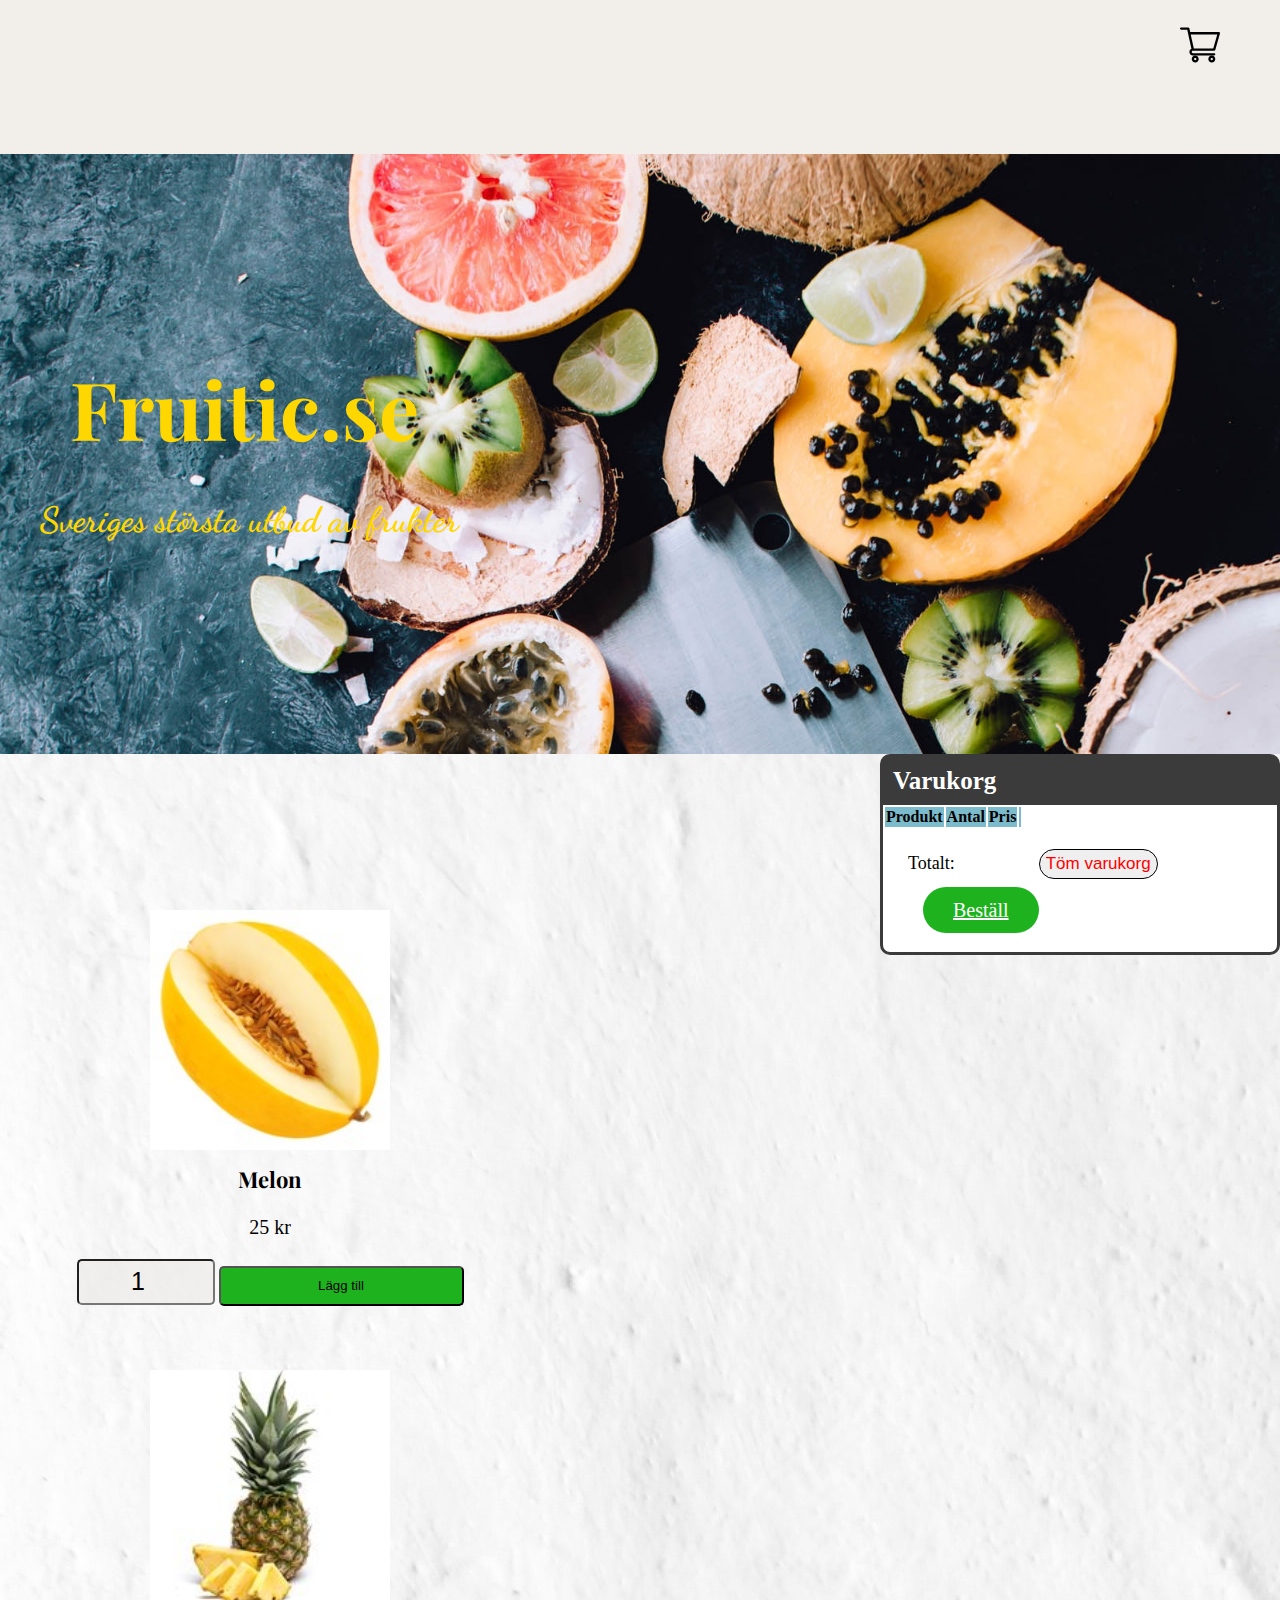
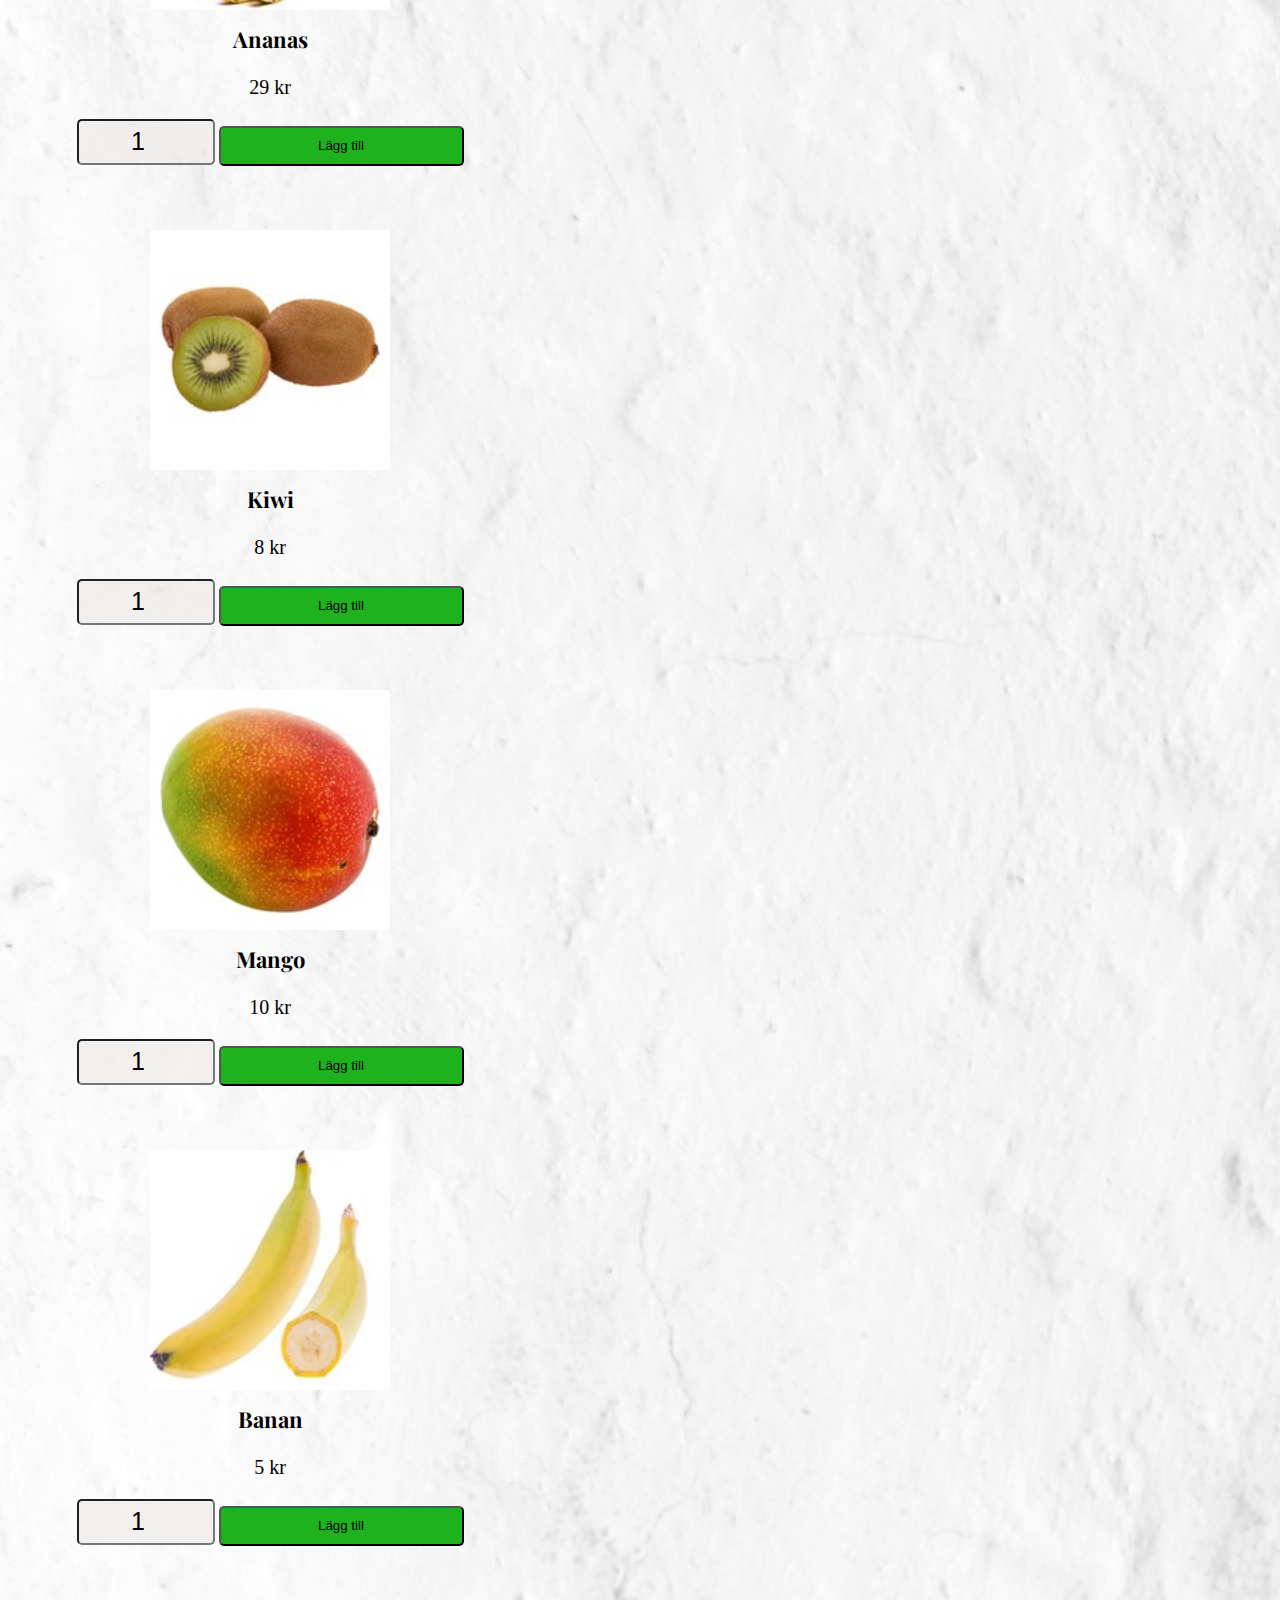
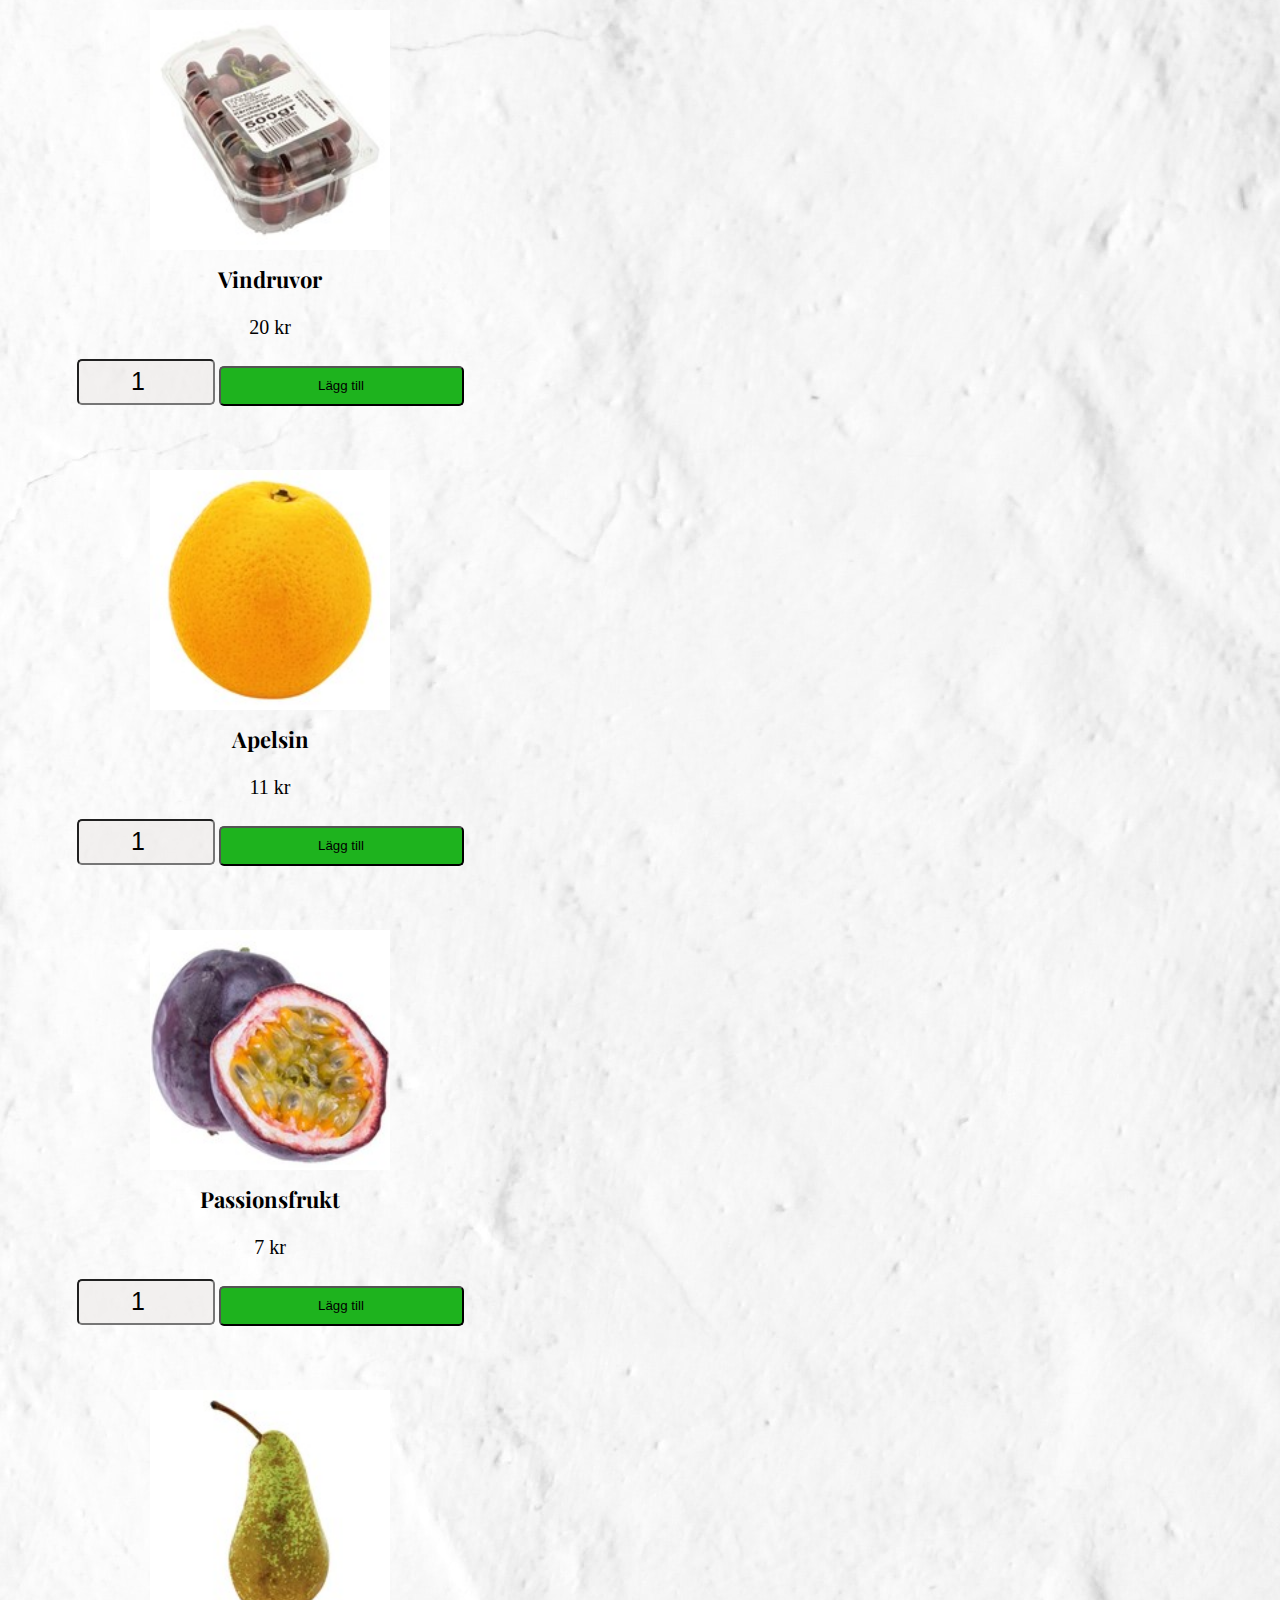
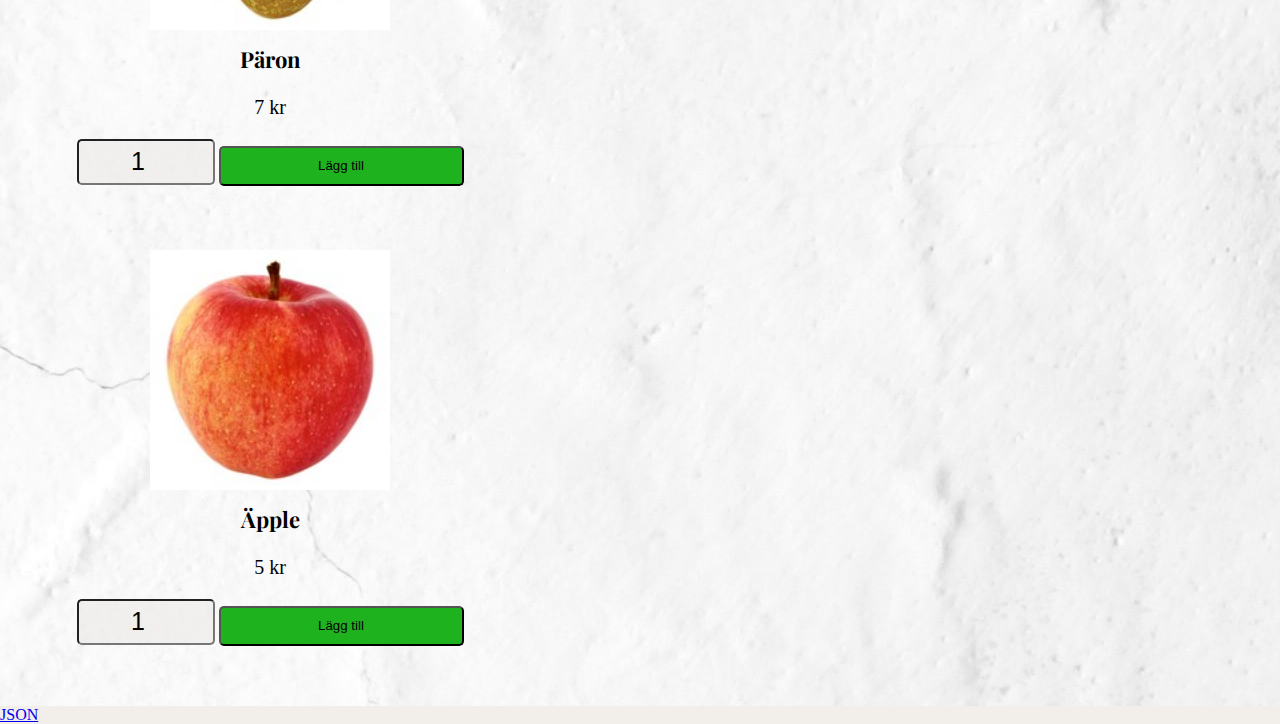
<file: index.html>
<!DOCTYPE html>
<html lang="en">

<head>
    <meta charset="UTF-8"/>
    <meta name="viewport" content="width=device-width, initial-scale=1.0"/>
    <meta http-equiv="X-UA-Compatible" content="ie=edge"/>
    <script src="https://ajax.googleapis.com/ajax/libs/jquery/3.4.1/jquery.min.js"></script>
    <script src="https://maxcdn.bootstrapcdn.com/bootstrap/3.4.1/js/bootstrap.min.js"></script>
    <link href="https://fonts.googleapis.com/css?family=Dancing+Script|Playfair+Display&display=swap" rel="stylesheet">
    <link rel="stylesheet" href="https://bootswatch.com/4/yeti/bootstrap.min.css"/>
    <link rel="stylesheet" type="text/css" href="style1.css"/>
    <title>Fruitic</title>
</head>

<body>
    <nav>
        <img id="toggle-cart-btn" src="./image/supermarket.svg"></button>
    </nav>
    <header>
        <h1>Fruitic.se</h1>
        <h2>Sveriges största utbud av frukter</h2>
    </header>
    <section>
        <ul id="etiquette-wrapper" class="d-flex justify-content-center flex-wrap"></ul>
        <div class="cart-wrapper">
            <div class="cart">
                <h4>Varukorg</h4>
                <table class="table table-striped table-hover table-bordered">
                    <thead class=rubrik>
                        <tr>
                            <th>Produkt</th>
                            <th>Antal</th>
                            <th>Pris</th>
                            <th></th>
                        </tr>
                    </thead>
                    <tbody id="cart-items-holder"></tbody>
                </table>
                <span id="total">Totalt:</span>
                <button id="emptyCartBtn">Töm varukorg</button>
                <a class="order" href="yourOrder.html">Beställ</a>
            </div>
        </div>
    </section>
    <a href="dataBase.json">JSON</a>
    <script src="main.js"></script>
</body>

</html>
</file>
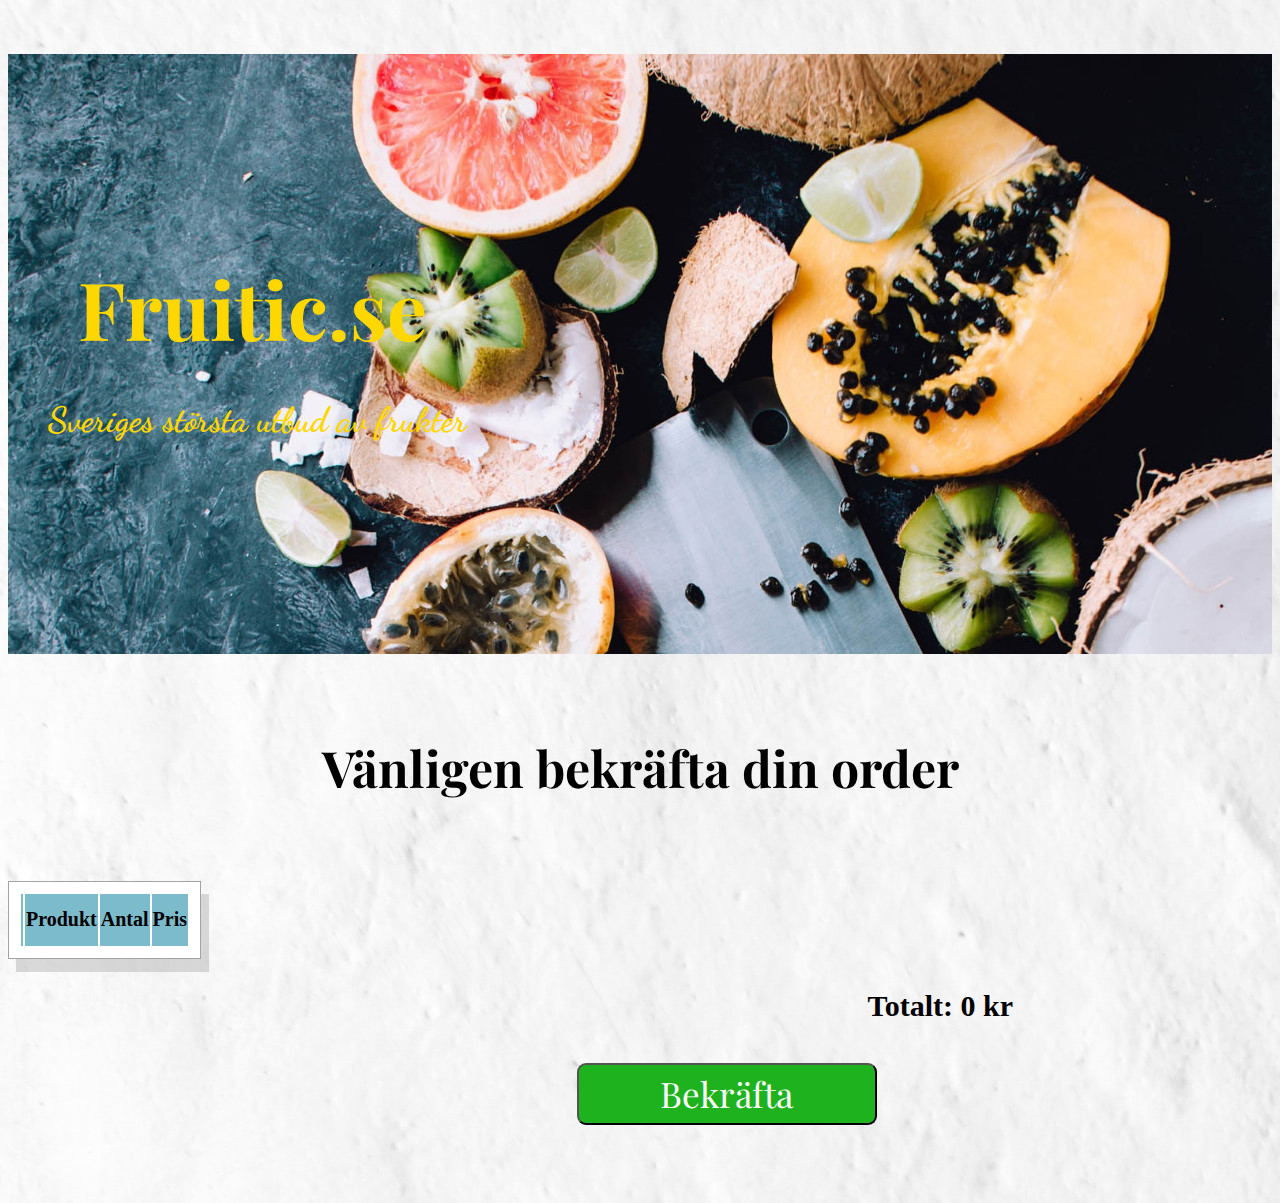
<file: yourOrder.html>
<!DOCTYPE html>
<html lang="en">

<head>
    <meta charset="UTF-8">
    <meta name="viewport" content="width=device-width, initial-scale=1.0">
    <meta http-equiv="X-UA-Compatible" content="ie=edge">
    <script src="https://ajax.googleapis.com/ajax/libs/jquery/3.4.1/jquery.min.js"></script>
    <script src="https://maxcdn.bootstrapcdn.com/bootstrap/3.4.1/js/bootstrap.min.js"></script>
    <link rel="stylesheet" href="https://bootswatch.com/4/yeti/bootstrap.min.css"/>
    <link href="https://fonts.googleapis.com/css?family=Dancing+Script|Playfair+Display&display=swap" rel="stylesheet">
    <link rel="stylesheet" type="text/css" href="style2.css"/>
    <title>Fruitic</title>
</head>

<body>
    <header>
        <h1>Fruitic.se</h1>
        <h2>Sveriges största utbud av frukter</h2>
    </header>
    <h3>Vänligen bekräfta din order</h3>
    <table class="container">
        <thead>
            <th></th>
            <th>Produkt</th>
            <th>Antal</th>
            <th>Pris</th>
        </thead>
        <tbody></tbody>
    </table>
    <span></span>
    <br>
    <a href="index.html"><button>Bekräfta</button></a>
    <script src="yourOrder.js"></script>
</body>

</html>
</file>
<file: style1.css>
body {
    margin: 0;
    padding: 0;
    background:  #F2EEE9;
}
nav {
    display: block;
    height: 100px;
    position: sticky;
    top: 0;
    background:  #F2EEE9;
    z-index: 1;
}
header {
    background-image: url(/image/food-photographer-jennifer-pallian-AZJjIlbZM60-unsplash.jpg);
    height: 600px;
    background-repeat: no-repeat;
    background-size: cover;
}


section {
    display: grid;
    grid-template: 1fr / 1fr 400px;
    background-image: url(/image/bodyBack2.jpg)
}

.card-img-top img {
    height: 380px;
 } 

 .card img{
    object-fit: contain;
    width: 60%;
    padding: 20px;
}

h1 {
    width: 50%;
    color: #ffd700;
    padding-left: 70px;
    padding-top: 200px;
    font-size: 80px;
    font-family: 'Playfair Display', serif;
    position: -webkit-sticky;
    position: sticky;
    z-index: 1;
    top: -13rem;
}

h2 {
    padding-left: 10px;
    margin-top: -15px;
    width: 500px;
    margin-left: 30px;
    color: #ffd700;
    font-family: 'Dancing Script', cursive;
    font-size: 35px;
}

h3 {
    font-size: 22px;
    font-family: 'Playfair Display', serif;
    margin-top: -10px;
    font-weight: bold;
}

#etiquette-wrapper{
    padding-top: 90px;
}

.card {
    margin: 30px;
    border-radius: 20px;
    overflow: hidden;
    width: 400px;
    text-align: center;
    align-items: center;
}

.inputQuant {
    width: 130px;
    height: 40px;
    border-radius: 5px;
    background: #eeebe9ad;
    margin-bottom: 15px;
    text-align: center;
    font-size: 25px;
}
.card-text {
    font-size: 20px;
}

.addBtn {
    border-radius: 5px;
    padding: 0;
    margin-left: 0px;
    width: 245px;
    height: 40px;
    background: rgb(30, 179, 30);
}


.cart {
    position: sticky;
    top: 100px;
    background: white;
    border: 3px solid rgb(59, 59, 59);
    border-radius: 10px;
    padding-bottom: 30px;
}

#toggle-cart-btn {
    height: 40px;
    width: 40px;
    float: right;
    margin-top: 25px;
    margin-right: 60px;
    z-index: 10;
}

#emptyCartBtn {
    border-radius: 50px;
    height: 30px;
    margin: 20px 20px;
    font: bolder;
    font-size: 17px;
    color: red;
    border: 1px solid black;
    margin-left: 80px;
}

.dltBtn {
    background: rgb(238, 123, 123);
    border-radius: 100px;
    padding: 0;
    margin-left: 27px;
    padding: 5px;
}

.rubrik {
    background: rgba(72, 160, 182, 0.719);
}

h4 {
    background: rgb(59, 59, 59);
    color: white;
    margin: 0;
    padding: 10px;
    font-size: 25px;
}

.order {
    background: rgb(30, 179, 30);
    border-radius: 80px;
    margin-left: 40px;
    color: white;
    padding: 12px 30px;
    margin-bottom: 0px;
    font-size: 20px;
}

#total {
    font-size: 18px;
    margin-left: 25px;
}
</file>
<file: style2.css>
img {
    width: 200px;
    margin: 10px;
}

body {
    background-image: url(/image/bodyBack2.jpg);
}

header {
    background-image: url(/image/food-photographer-jennifer-pallian-AZJjIlbZM60-unsplash.jpg);
    height: 600px;
    background-repeat: no-repeat;
    background-size: cover;  
}

h1 {
    width: 50%;
    color: #ffd700;
    padding-left: 70px;
    padding-top: 200px;
    font-size: 80px;
    font-family: 'Playfair Display', serif;
}

h2 {
    padding-left: 10px;
    margin-top: -15px;
    width: 500px;
    margin-left: 30px;
    color: #ffd700;
    font-family: 'Dancing Script', cursive;
    font-size: 35px;
}

h3 {
    font-family: 'Playfair Display', serif;
    font-size: 50px;
    margin: 80px;
    text-align: center;
}

table {
    background: white;
    border: 1px solid rgba(128, 128, 128, 0.726);
    padding: 10px;
    box-shadow: 8px 13px #a8a7a767;
    margin-bottom: 30px;
}

th {
    height: 50px;
    background: rgba(72, 160, 182, 0.719);
    font-size: 20px;
}

tr { 
    border: 1px solid rgba(128, 128, 128, 0.726);
}

td { 
    border: 1px solid rgba(128, 128, 128, 0.726);
} 

.fruitImg {
    text-align: left;
    padding-left: 45px;
}

tbody {
    font-size: 20px;
    font-weight: bold;
    text-align: center;
}

span {
    font-size: 30px;
    font-weight: bold;
    margin-left: 68%;
}

button {
    font-family: 'Playfair Display', serif;
    border-radius: 9px;
    margin: 40px 0 70px 45%;
    width: 300px;
    height: 62px;
    background: rgb(30, 179, 30);
    font-size: 35px;
    color: white;   
}
</file>
